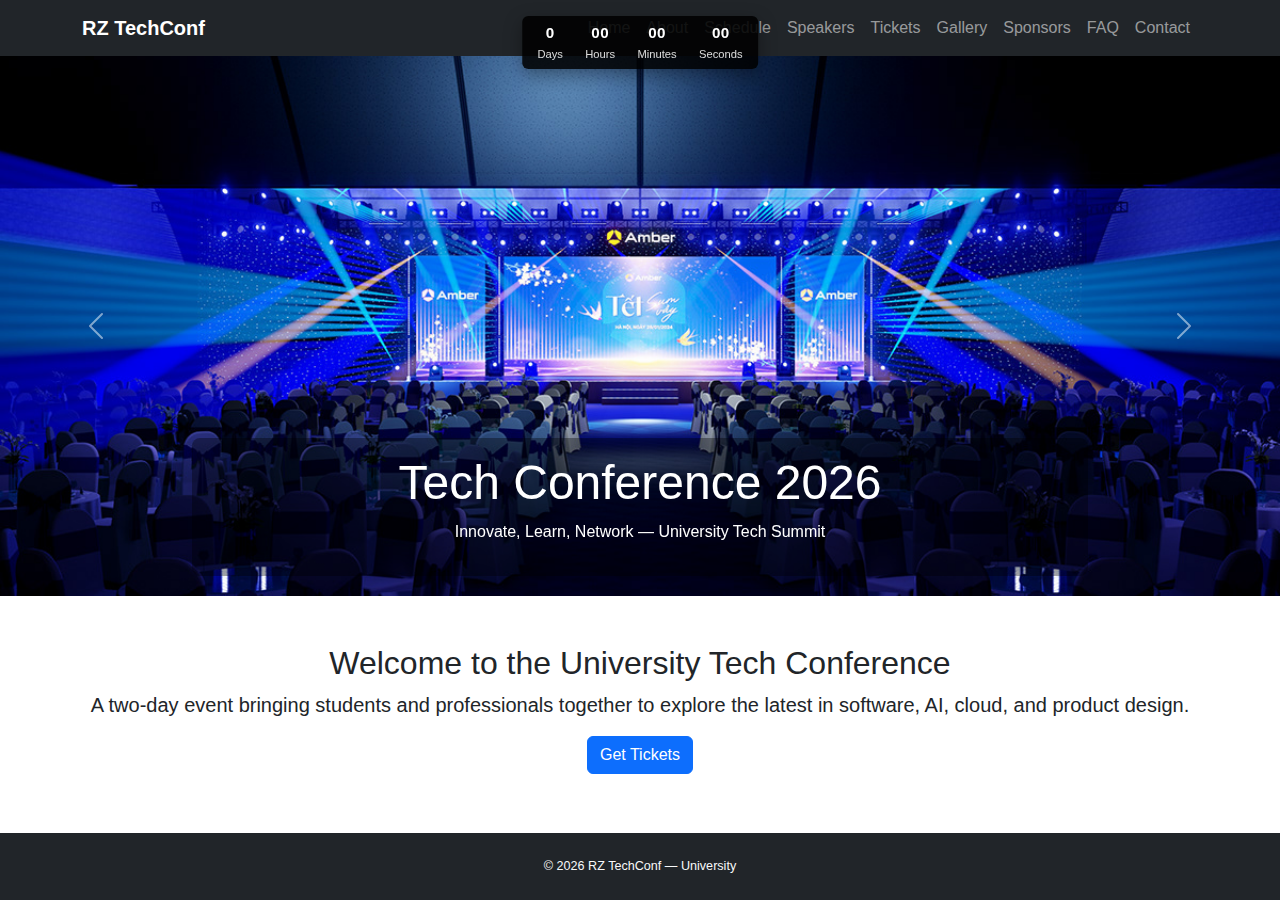
<file: index.html>
<!DOCTYPE html>
<html lang="en">
  <head>
    <meta charset="utf-8" />
    <meta name="viewport" content="width=device-width, initial-scale=1" />
    <title>Tech Conference — Home</title>
    <link
      href="https://cdn.jsdelivr.net/npm/bootstrap@5.3.2/dist/css/bootstrap.min.css"
      rel="stylesheet"
    />
    <link rel="stylesheet" href="css/main.css" />
  </head>
  <body id="rz-body">
    <nav id="rz-navbar" class="navbar navbar-expand-lg navbar-dark bg-dark">
      <div class="container">
        <a class="navbar-brand" href="#">RZ TechConf</a>
        <button
          class="navbar-toggler"
          type="button"
          data-bs-toggle="collapse"
          data-bs-target="#rzNavMenu"
          aria-controls="rzNavMenu"
          aria-expanded="false"
          aria-label="Toggle navigation"
        >
          <span class="navbar-toggler-icon"></span>
        </button>
        <div class="collapse navbar-collapse" id="rzNavMenu">
          <ul class="navbar-nav ms-auto mb-2 mb-lg-0">
            <li class="nav-item">
              <a class="nav-link active" href="#">Home</a>
            </li>
            <li class="nav-item">
              <a class="nav-link" href="about.html">About</a>
            </li>
            <li class="nav-item">
              <a class="nav-link" href="schedule.html">Schedule</a>
            </li>
            <li class="nav-item">
              <a class="nav-link" href="speakers.html">Speakers</a>
            </li>
            <li class="nav-item">
              <a class="nav-link" href="tickets.html">Tickets</a>
            </li>
            <li class="nav-item">
              <a class="nav-link" href="gallery.html">Gallery</a>
            </li>
            <li class="nav-item">
              <a class="nav-link" href="sponsors.html">Sponsors</a>
            </li>
            <li class="nav-item">
              <a class="nav-link" href="faq.html">FAQ</a>
            </li>
            <li class="nav-item">
              <a class="nav-link" href="contact.html">Contact</a>
            </li>
          </ul>
        </div>
      </div>
    </nav>

    <header class="rz-hero">
      <div id="rzHeroCarousel" class="carousel slide" data-bs-ride="carousel">
        <div class="carousel-inner rz-carousel">
          <div class="carousel-item active">
            <img src="img/rz-hero-1.jpg" class="d-block w-100" alt="Hero 1" />
            <div class="carousel-caption d-none d-md-block rz-hero-caption">
              <h1 class="display-5">Tech Conference 2026</h1>
              <p>Innovate, Learn, Network — University Tech Summit</p>
            </div>
          </div>
          <div class="carousel-item">
            <img src="img/rz-hero-2.jpg" class="d-block w-100" alt="Hero 2" />
            <div class="carousel-caption d-none d-md-block rz-hero-caption">
              <h1 class="display-5">Keynotes & Workshops</h1>
              <p>Hands-on sessions from industry leaders.</p>
            </div>
          </div>
          <div class="carousel-item">
            <img src="img/rz-hero-3.jpg" class="d-block w-100" alt="Hero 3" />
            <div class="carousel-caption d-none d-md-block rz-hero-caption">
              <h1 class="display-5">Join Us</h1>
              <p>Register now — seats are limited.</p>
            </div>
          </div>
        </div>
        <button
          class="carousel-control-prev"
          type="button"
          data-bs-target="#rzHeroCarousel"
          data-bs-slide="prev"
        >
          <span class="carousel-control-prev-icon" aria-hidden="true"></span>
          <span class="visually-hidden">Previous</span>
        </button>
        <button
          class="carousel-control-next"
          type="button"
          data-bs-target="#rzHeroCarousel"
          data-bs-slide="next"
        >
          <span class="carousel-control-next-icon" aria-hidden="true"></span>
          <span class="visually-hidden">Next</span>
        </button>
      </div>
    </header>

    <div class="rz-countdown-wrap">
      <div id="rz-countdown" class="rz-countdown text-center">
        <div><span id="rz-days">0</span><small>Days</small></div>
        <div><span id="rz-hours">00</span><small>Hours</small></div>
        <div><span id="rz-mins">00</span><small>Minutes</small></div>
        <div><span id="rz-secs">00</span><small>Seconds</small></div>
      </div>
    </div>

    
    
    
    
    
    
    
    
    
    
    
    
    

    <main class="container my-5">
      <section class="text-center">
        <h2>Welcome to the University Tech Conference</h2>
        <p class="lead">
          A two-day event bringing students and professionals together to
          explore the latest in software, AI, cloud, and product design.
        </p>
        <a href="tickets.html" class="btn btn-primary">Get Tickets</a>
      </section>
    </main>

    <footer class="bg-dark text-light py-4">
      <div class="container text-center small">
        &copy; <span id="rz-year"></span> RZ TechConf — University
      </div>
    </footer>

    <script src="https://cdn.jsdelivr.net/npm/bootstrap@5.3.2/dist/js/bootstrap.bundle.min.js"></script>
    <script src="js/main.js"></script>
  </body>
</html>
</file>
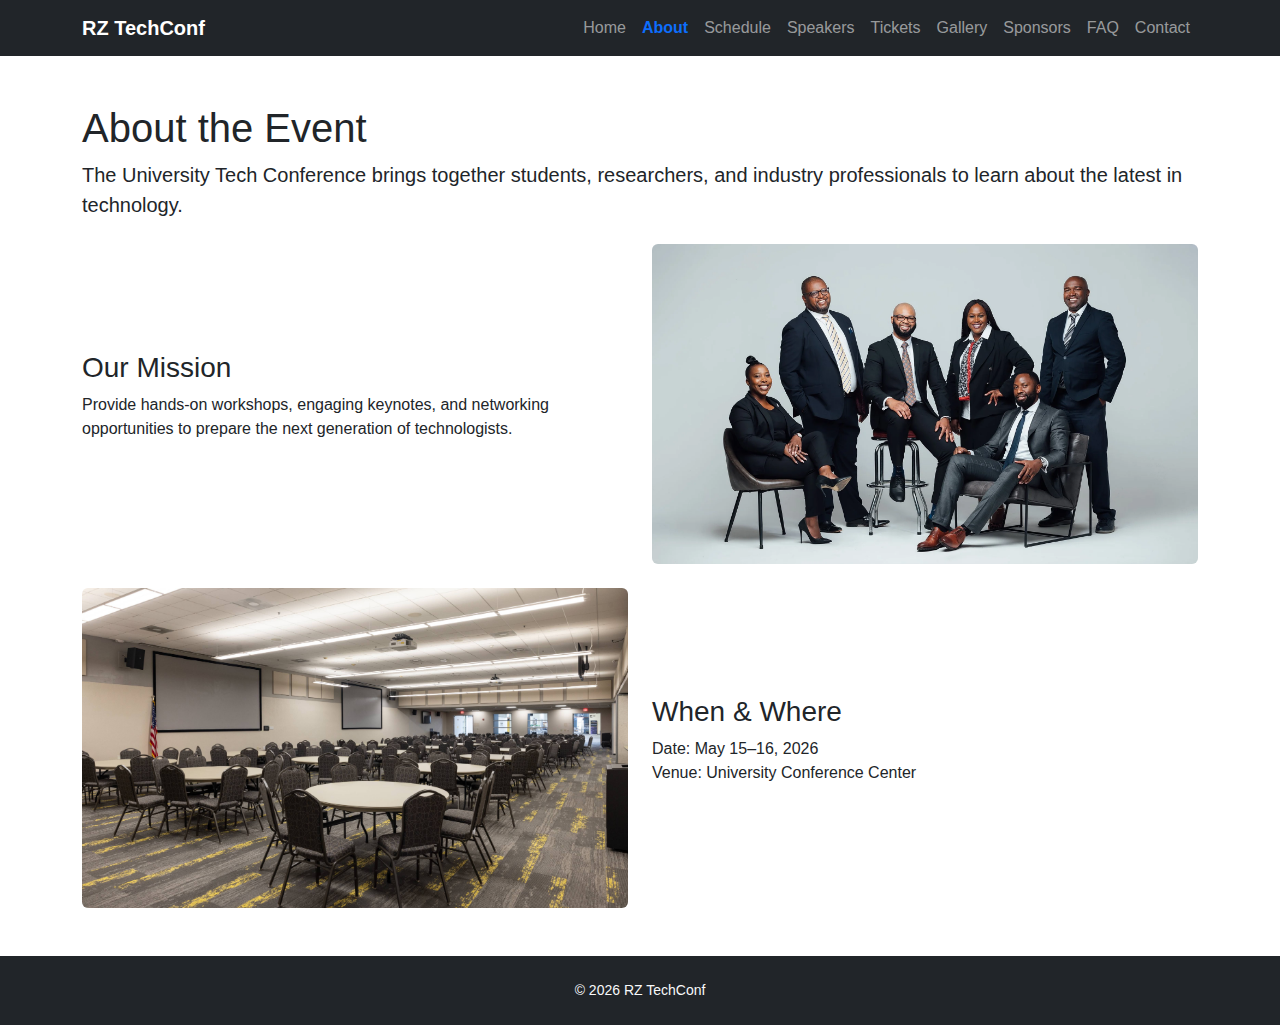
<file: about.html>
<!DOCTYPE html>
<html lang="en">
  <head>
    <meta charset="utf-8" />
    <meta name="viewport" content="width=device-width, initial-scale=1" />
    <title>About — Tech Conference</title>
    <link
      href="https://cdn.jsdelivr.net/npm/bootstrap@5.3.2/dist/css/bootstrap.min.css"
      rel="stylesheet"
    />
    <link rel="stylesheet" href="css/main.css" />
  </head>
  <body id="rz-body">
    <nav id="rz-navbar" class="navbar navbar-expand-lg navbar-dark bg-dark">
      <div class="container">
        <a class="navbar-brand" href="index.html">RZ TechConf</a>
        <button
          class="navbar-toggler"
          type="button"
          data-bs-toggle="collapse"
          data-bs-target="#rzNavMenu"
          aria-controls="rzNavMenu"
          aria-expanded="false"
          aria-label="Toggle navigation"
        >
          <span class="navbar-toggler-icon"></span>
        </button>
        <div class="collapse navbar-collapse" id="rzNavMenu">
          <ul class="navbar-nav ms-auto mb-2 mb-lg-0">
            <li class="nav-item">
              <a class="nav-link" href="index.html">Home</a>
            </li>
            <li class="nav-item">
              <a class="nav-link active" href="about.html">About</a>
            </li>
            <li class="nav-item">
              <a class="nav-link" href="schedule.html">Schedule</a>
            </li>
            <li class="nav-item">
              <a class="nav-link" href="speakers.html">Speakers</a>
            </li>
            <li class="nav-item">
              <a class="nav-link" href="tickets.html">Tickets</a>
            </li>
            <li class="nav-item">
              <a class="nav-link" href="gallery.html">Gallery</a>
            </li>
            <li class="nav-item">
              <a class="nav-link" href="sponsors.html">Sponsors</a>
            </li>
            <li class="nav-item">
              <a class="nav-link" href="faq.html">FAQ</a>
            </li>
            <li class="nav-item">
              <a class="nav-link" href="contact.html">Contact</a>
            </li>
          </ul>
        </div>
      </div>
    </nav>

    <main class="container my-5">
      <h1>About the Event</h1>
      <p class="lead">
        The University Tech Conference brings together students, researchers,
        and industry professionals to learn about the latest in technology.
      </p>
      <section class="row align-items-center mt-4">
        <div class="col-md-6">
          <h3>Our Mission</h3>
          <p>
            Provide hands-on workshops, engaging keynotes, and networking
            opportunities to prepare the next generation of technologists.
          </p>
        </div>
        <div class="col-md-6">
          <img
            src="img/rz-about-team.jpg"
            loading="lazy"
            class="img-fluid rounded rz-about-img"
            alt="Organizing team of RZ TechConf"
          />
        </div>
      </section>

      <section class="row align-items-center mt-4">
        <div class="col-md-6 order-md-2">
          <h3>When & Where</h3>
          <p>Date: May 15–16, 2026<br />Venue: University Conference Center</p>
        </div>
        <div class="col-md-6 order-md-1">
          <img
            src="img/rz-about-campus.jpg"
            loading="lazy"
            class="img-fluid rounded rz-about-img"
            alt="University campus"
          />
        </div>
      </section>
    </main>

    <footer class="bg-dark text-light py-4 text-center small">
      &copy; <span id="rz-year"></span> RZ TechConf
    </footer>
    <script src="https://cdn.jsdelivr.net/npm/bootstrap@5.3.2/dist/js/bootstrap.bundle.min.js"></script>
    <script src="js/main.js"></script>
  </body>
</html>
</file>
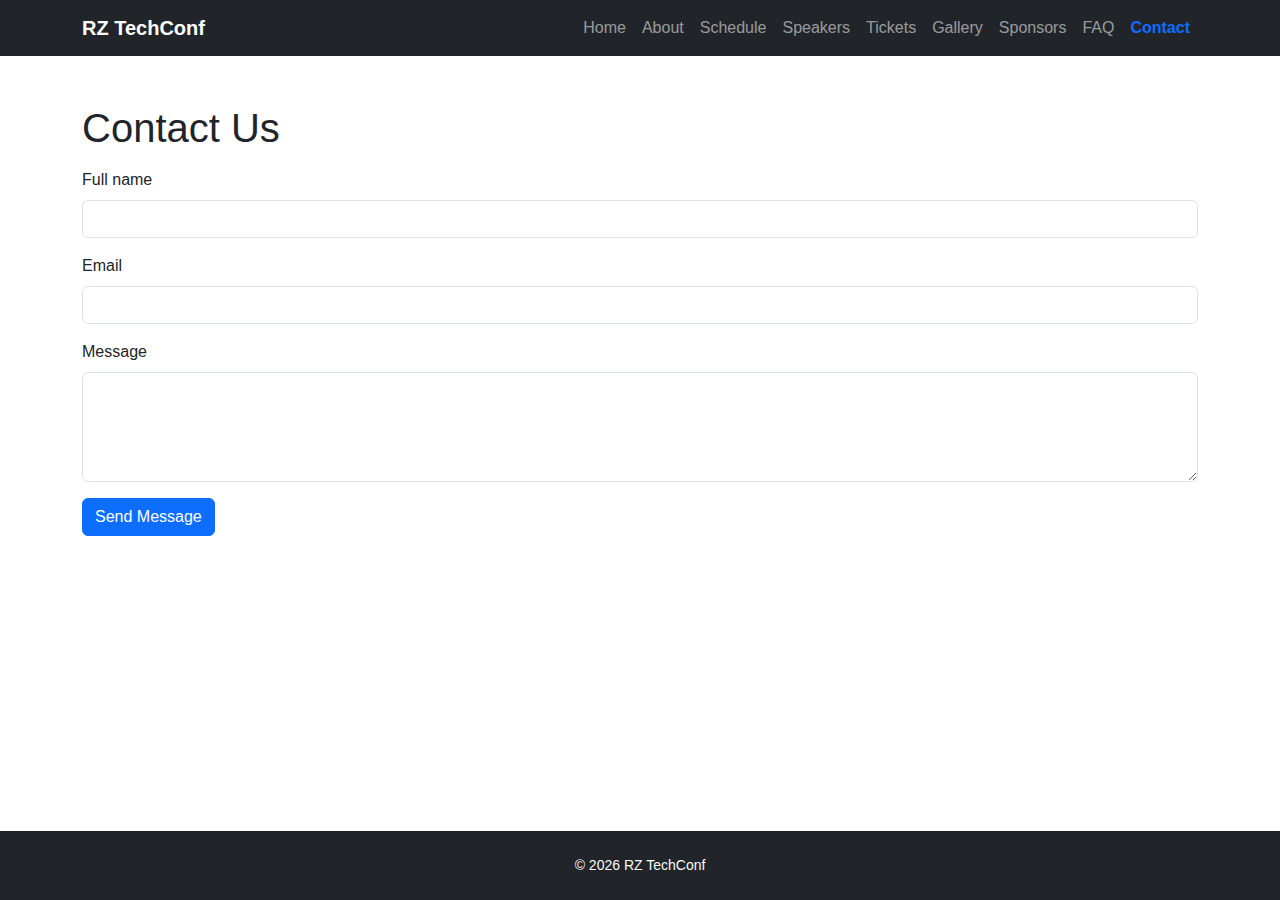
<file: contact.html>
<!DOCTYPE html>
<html lang="en">
  <head>
    <meta charset="utf-8" />
    <meta name="viewport" content="width=device-width, initial-scale=1" />
    <title>Contact — Tech Conference</title>
    <link
      href="https://cdn.jsdelivr.net/npm/bootstrap@5.3.2/dist/css/bootstrap.min.css"
      rel="stylesheet"
    />
    <link rel="stylesheet" href="css/main.css" />
  </head>
  <body id="rz-body">
    <nav id="rz-navbar" class="navbar navbar-expand-lg navbar-dark bg-dark">
      <div class="container">
        <a class="navbar-brand" href="index.html">RZ TechConf</a>
        <button
          class="navbar-toggler"
          type="button"
          data-bs-toggle="collapse"
          data-bs-target="#rzNavMenu"
          aria-controls="rzNavMenu"
          aria-expanded="false"
          aria-label="Toggle navigation"
        >
          <span class="navbar-toggler-icon"></span>
        </button>
        <div class="collapse navbar-collapse" id="rzNavMenu">
          <ul class="navbar-nav ms-auto mb-2 mb-lg-0">
            <li class="nav-item">
              <a class="nav-link" href="index.html">Home</a>
            </li>
            <li class="nav-item">
              <a class="nav-link" href="about.html">About</a>
            </li>
            <li class="nav-item">
              <a class="nav-link" href="schedule.html">Schedule</a>
            </li>
            <li class="nav-item">
              <a class="nav-link" href="speakers.html">Speakers</a>
            </li>
            <li class="nav-item">
              <a class="nav-link" href="tickets.html">Tickets</a>
            </li>
            <li class="nav-item">
              <a class="nav-link" href="gallery.html">Gallery</a>
            </li>
            <li class="nav-item">
              <a class="nav-link" href="sponsors.html">Sponsors</a>
            </li>
            <li class="nav-item">
              <a class="nav-link" href="faq.html">FAQ</a>
            </li>
            <li class="nav-item">
              <a class="nav-link active" href="contact.html">Contact</a>
            </li>
          </ul>
        </div>
      </div>
    </nav>

    <main class="container my-5">
      <h1>Contact Us</h1>
      <form id="rz-contact-form" class="mt-3" novalidate>
        <div class="mb-3">
          <label class="form-label">Full name</label>
          <input
            type="text"
            class="form-control"
            id="rz-contact-name"
            required
          />
        </div>
        <div class="mb-3">
          <label class="form-label">Email</label>
          <input
            type="email"
            class="form-control"
            id="rz-contact-email"
            required
          />
        </div>
        <div class="mb-3">
          <label class="form-label">Message</label>
          <textarea
            class="form-control"
            id="rz-contact-message"
            rows="4"
            required
          ></textarea>
        </div>
        <button type="submit" class="btn btn-primary">Send Message</button>
      </form>
    </main>

    <footer class="bg-dark text-light py-4 text-center small">
      &copy; <span id="rz-year"></span> RZ TechConf
    </footer>
    <script src="https://cdn.jsdelivr.net/npm/bootstrap@5.3.2/dist/js/bootstrap.bundle.min.js"></script>
    <script src="js/main.js"></script>
  </body>
</html>
</file>
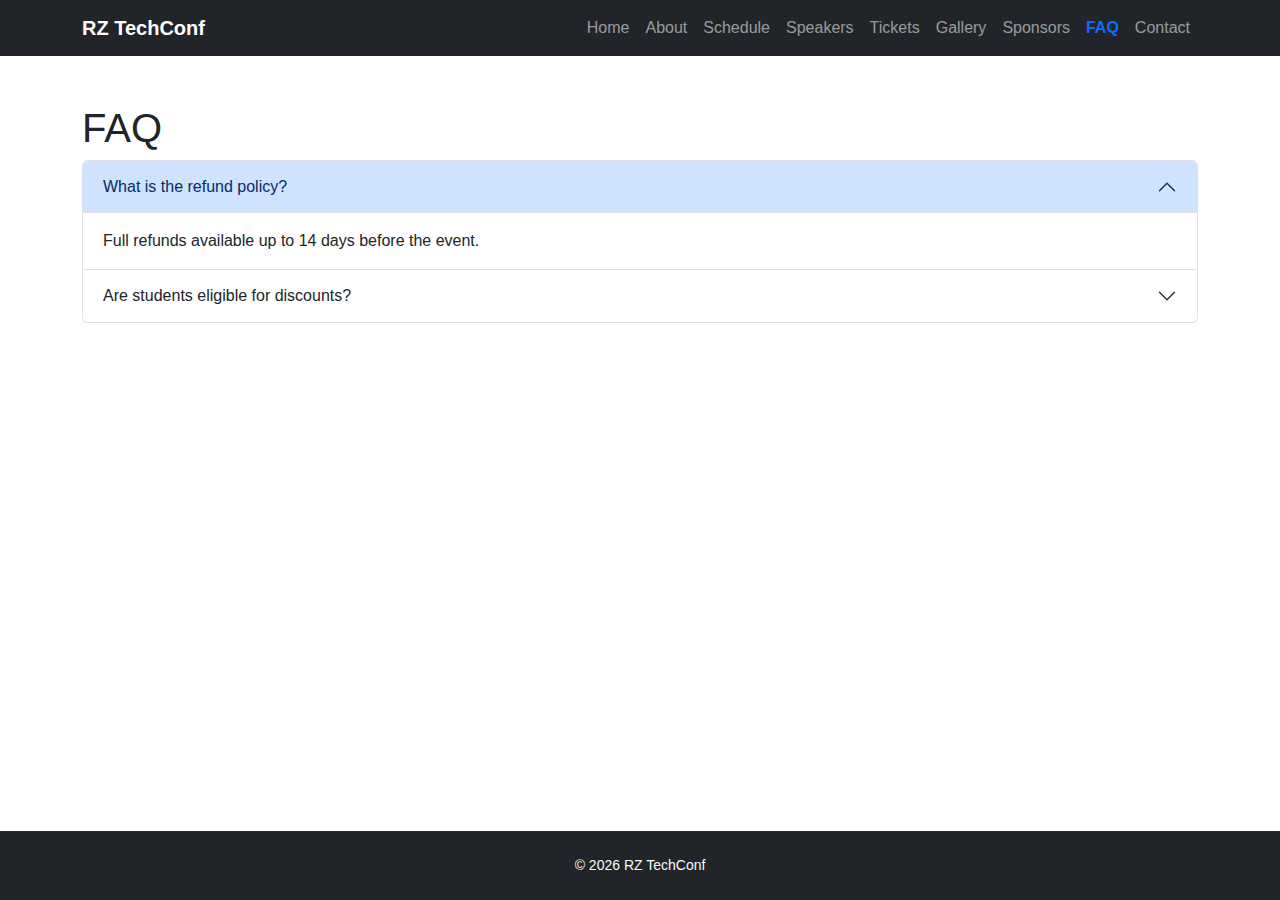
<file: faq.html>
<!DOCTYPE html>
<html lang="en">
  <head>
    <meta charset="utf-8" />
    <meta name="viewport" content="width=device-width, initial-scale=1" />
    <title>FAQ — Tech Conference</title>
    <link
      href="https://cdn.jsdelivr.net/npm/bootstrap@5.3.2/dist/css/bootstrap.min.css"
      rel="stylesheet"
    />
    <link rel="stylesheet" href="css/main.css" />
  </head>
  <body id="rz-body">
    <nav id="rz-navbar" class="navbar navbar-expand-lg navbar-dark bg-dark">
      <div class="container">
        <a class="navbar-brand" href="index.html">RZ TechConf</a>
        <button
          class="navbar-toggler"
          type="button"
          data-bs-toggle="collapse"
          data-bs-target="#rzNavMenu"
          aria-controls="rzNavMenu"
          aria-expanded="false"
          aria-label="Toggle navigation"
        >
          <span class="navbar-toggler-icon"></span>
        </button>
        <div class="collapse navbar-collapse" id="rzNavMenu">
          <ul class="navbar-nav ms-auto mb-2 mb-lg-0">
            <li class="nav-item">
              <a class="nav-link" href="index.html">Home</a>
            </li>
            <li class="nav-item">
              <a class="nav-link" href="about.html">About</a>
            </li>
            <li class="nav-item">
              <a class="nav-link" href="schedule.html">Schedule</a>
            </li>
            <li class="nav-item">
              <a class="nav-link" href="speakers.html">Speakers</a>
            </li>
            <li class="nav-item">
              <a class="nav-link" href="tickets.html">Tickets</a>
            </li>
            <li class="nav-item">
              <a class="nav-link" href="gallery.html">Gallery</a>
            </li>
            <li class="nav-item">
              <a class="nav-link" href="sponsors.html">Sponsors</a>
            </li>
            <li class="nav-item">
              <a class="nav-link active" href="faq.html">FAQ</a>
            </li>
            <li class="nav-item">
              <a class="nav-link" href="contact.html">Contact</a>
            </li>
          </ul>
        </div>
      </div>
    </nav>
    <main class="container my-5">
      <h1>FAQ</h1>
      <div class="accordion" id="rzFaq">
        <div class="accordion-item">
          <h2 class="accordion-header">
            <button
              class="accordion-button"
              type="button"
              data-bs-toggle="collapse"
              data-bs-target="#faq1"
            >
              What is the refund policy?
            </button>
          </h2>
          <div
            id="faq1"
            class="accordion-collapse collapse show"
            data-bs-parent="#rzFaq"
          >
            <div class="accordion-body">
              Full refunds available up to 14 days before the event.
            </div>
          </div>
        </div>
        <div class="accordion-item">
          <h2 class="accordion-header">
            <button
              class="accordion-button collapsed"
              type="button"
              data-bs-toggle="collapse"
              data-bs-target="#faq2"
            >
              Are students eligible for discounts?
            </button>
          </h2>
          <div
            id="faq2"
            class="accordion-collapse collapse"
            data-bs-parent="#rzFaq"
          >
            <div class="accordion-body">
              Yes — student tickets are discounted; bring valid ID.
            </div>
          </div>
        </div>
      </div>
    </main>
    <footer class="bg-dark text-light py-4 text-center small">
      &copy; <span id="rz-year"></span> RZ TechConf
    </footer>
    <script src="https://cdn.jsdelivr.net/npm/bootstrap@5.3.2/dist/js/bootstrap.bundle.min.js"></script>
    <script src="js/main.js"></script>
  </body>
</html>
</file>
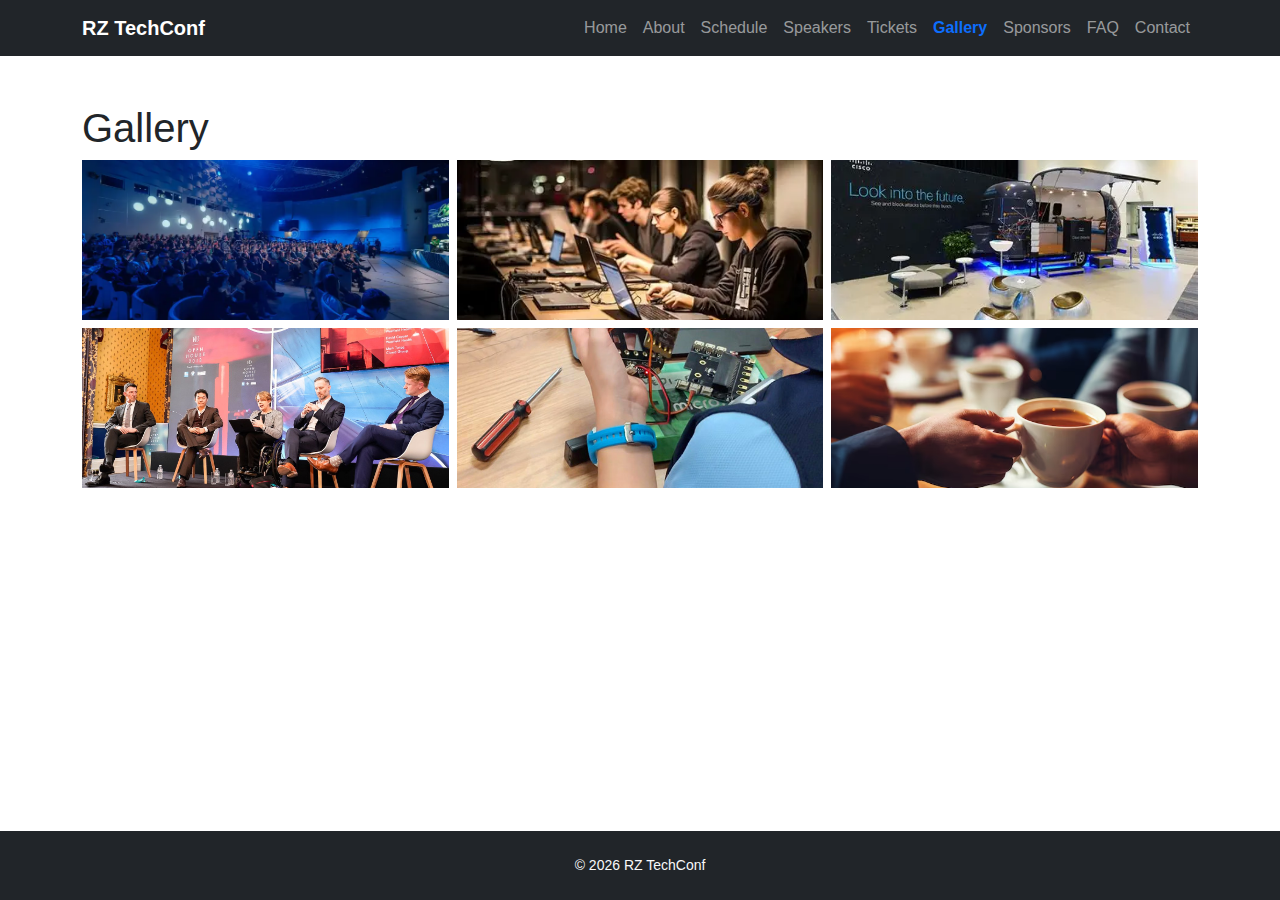
<file: gallery.html>
<!doctype html>
<html lang="en">
  <head>
    <meta charset="utf-8">
    <meta name="viewport" content="width=device-width, initial-scale=1">
    <title>Gallery — Tech Conference</title>
    <link href="https://cdn.jsdelivr.net/npm/bootstrap@5.3.2/dist/css/bootstrap.min.css" rel="stylesheet">
    <link rel="stylesheet" href="css/main.css">
  </head>
  <body id="rz-body">
    <nav id="rz-navbar" class="navbar navbar-expand-lg navbar-dark bg-dark">
      <div class="container">
        <a class="navbar-brand" href="index.html">RZ TechConf</a>
        <button class="navbar-toggler" type="button" data-bs-toggle="collapse" data-bs-target="#rzNavMenu" aria-controls="rzNavMenu" aria-expanded="false" aria-label="Toggle navigation">
          <span class="navbar-toggler-icon"></span>
        </button>
        <div class="collapse navbar-collapse" id="rzNavMenu">
          <ul class="navbar-nav ms-auto mb-2 mb-lg-0">
            <li class="nav-item"><a class="nav-link" href="index.html">Home</a></li>
            <li class="nav-item"><a class="nav-link" href="about.html">About</a></li>
            <li class="nav-item"><a class="nav-link" href="schedule.html">Schedule</a></li>
            <li class="nav-item"><a class="nav-link" href="speakers.html">Speakers</a></li>
            <li class="nav-item"><a class="nav-link" href="tickets.html">Tickets</a></li>
            <li class="nav-item"><a class="nav-link active" href="gallery.html">Gallery</a></li>
            <li class="nav-item"><a class="nav-link" href="sponsors.html">Sponsors</a></li>
            <li class="nav-item"><a class="nav-link" href="faq.html">FAQ</a></li>
            <li class="nav-item"><a class="nav-link" href="contact.html">Contact</a></li>
          </ul>
        </div>
      
    </nav>

    <main class="container my-5">
      <h1>Gallery</h1>


        <div class="row g-2 rz-gallery-grid">
          <div class="col-6 col-md-4"><img src="img/rz-gallery-01.jpg" loading="lazy" class="img-fluid" alt="Keynote on main stage"></div>
          <div class="col-6 col-md-4"><img src="img/rz-gallery-02.jpg" loading="lazy" class="img-fluid" alt="Workshop with participants"></div>
          <div class="col-6 col-md-4"><img src="img/rz-gallery-03.jpg" loading="lazy" class="img-fluid" alt="Expo booth"></div>
          <div class="col-6 col-md-4"><img src="img/rz-gallery-04.jpg" loading="lazy" class="img-fluid" alt="Panel discussion"></div>
          <div class="col-6 col-md-4"><img src="img/rz-gallery-05.jpg" loading="lazy" class="img-fluid" alt="Student project demo"></div>
          <div class="col-6 col-md-4"><img src="img/rz-gallery-06.jpg" loading="lazy" class="img-fluid" alt="Attendees networking"></div>
        </div>
      </main>

      <footer class="bg-dark text-light py-4 text-center small">&copy; <span id="rz-year"></span> RZ TechConf</footer>
    <script src="https://cdn.jsdelivr.net/npm/bootstrap@5.3.2/dist/js/bootstrap.bundle.min.js"></script>
    <script src="js/main.js"></script>
  </body>
</html>
</file>
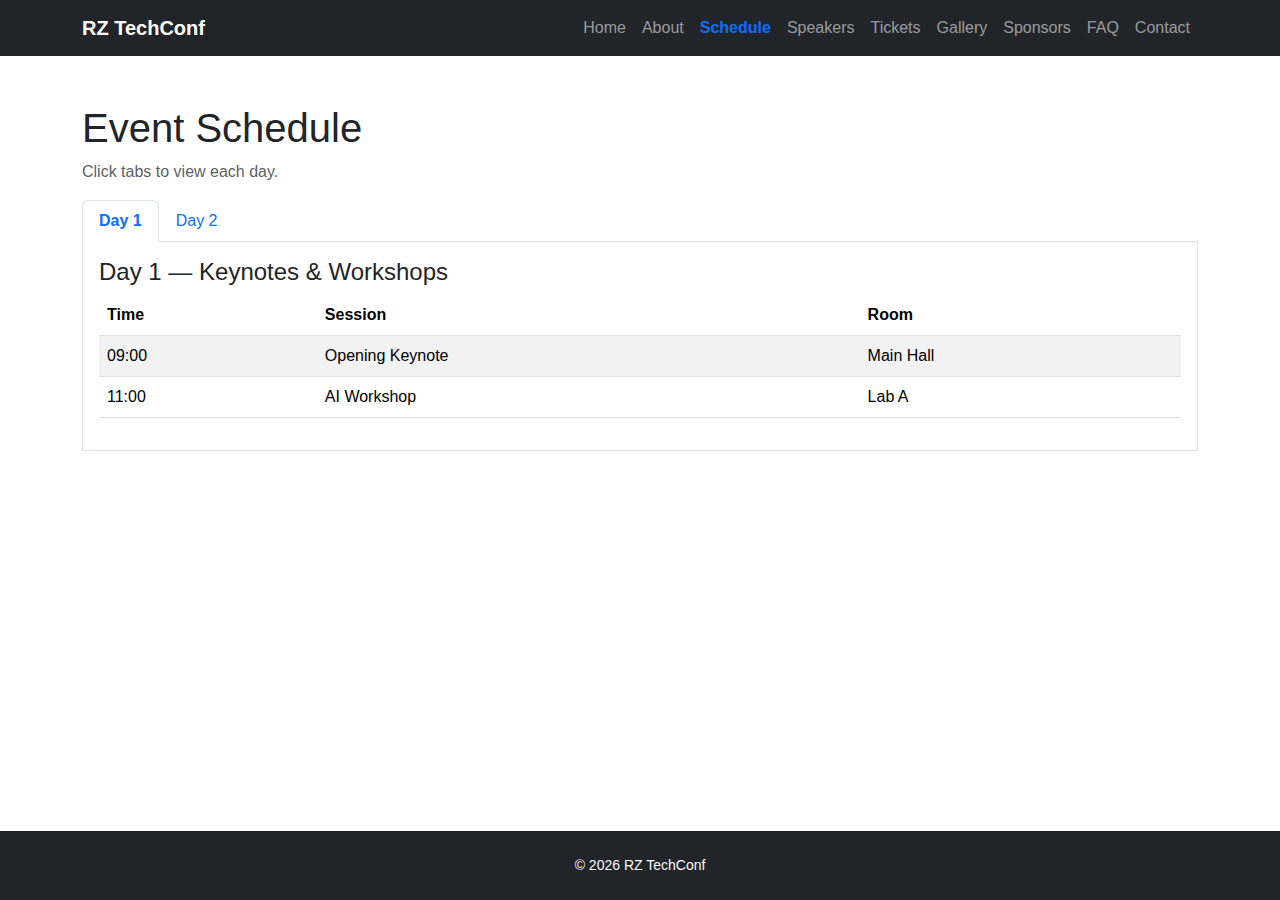
<file: schedule.html>
<!DOCTYPE html>
<html lang="en">
  <head>
    <meta charset="utf-8" />
    <meta name="viewport" content="width=device-width, initial-scale=1" />
    <title>Schedule — Tech Conference</title>
    <link
      href="https://cdn.jsdelivr.net/npm/bootstrap@5.3.2/dist/css/bootstrap.min.css"
      rel="stylesheet"
    />
    <link rel="stylesheet" href="css/main.css" />
  </head>
  <body id="rz-body">
    <nav id="rz-navbar" class="navbar navbar-expand-lg navbar-dark bg-dark">
      <div class="container">
        <a class="navbar-brand" href="index.html">RZ TechConf</a>
        <button
          class="navbar-toggler"
          type="button"
          data-bs-toggle="collapse"
          data-bs-target="#rzNavMenu"
          aria-controls="rzNavMenu"
          aria-expanded="false"
          aria-label="Toggle navigation"
        >
          <span class="navbar-toggler-icon"></span>
        </button>
        <div class="collapse navbar-collapse" id="rzNavMenu">
          <ul class="navbar-nav ms-auto mb-2 mb-lg-0">
            <li class="nav-item">
              <a class="nav-link" href="index.html">Home</a>
            </li>
            <li class="nav-item">
              <a class="nav-link" href="about.html">About</a>
            </li>
            <li class="nav-item">
              <a class="nav-link active" href="schedule.html">Schedule</a>
            </li>
            <li class="nav-item">
              <a class="nav-link" href="speakers.html">Speakers</a>
            </li>
            <li class="nav-item">
              <a class="nav-link" href="tickets.html">Tickets</a>
            </li>
            <li class="nav-item">
              <a class="nav-link" href="gallery.html">Gallery</a>
            </li>
            <li class="nav-item">
              <a class="nav-link" href="sponsors.html">Sponsors</a>
            </li>
            <li class="nav-item">
              <a class="nav-link" href="faq.html">FAQ</a>
            </li>
            <li class="nav-item">
              <a class="nav-link" href="contact.html">Contact</a>
            </li>
          </ul>
        </div>
      </div>
    </nav>

    <main class="container my-5">
      <h1>Event Schedule</h1>
      <p class="text-muted">Click tabs to view each day.</p>

      <ul class="nav nav-tabs" id="rzScheduleTabs" role="tablist">
        <li class="nav-item" role="presentation">
          <button
            class="nav-link active"
            id="day1-tab"
            data-bs-toggle="tab"
            data-bs-target="#day1"
            type="button"
          >
            Day 1
          </button>
        </li>
        <li class="nav-item" role="presentation">
          <button
            class="nav-link"
            id="day2-tab"
            data-bs-toggle="tab"
            data-bs-target="#day2"
            type="button"
          >
            Day 2
          </button>
        </li>
      </ul>
      <div class="tab-content p-3 border border-top-0" id="rzScheduleContent">
        <div class="tab-pane fade show active" id="day1">
          <h4>Day 1 — Keynotes & Workshops</h4>
          <table class="table table-striped">
            <thead>
              <tr>
                <th>Time</th>
                <th>Session</th>
                <th>Room</th>
              </tr>
            </thead>
            <tbody>
              <tr>
                <td>09:00</td>
                <td>Opening Keynote</td>
                <td>Main Hall</td>
              </tr>
              <tr>
                <td>11:00</td>
                <td>AI Workshop</td>
                <td>Lab A</td>
              </tr>
            </tbody>
          </table>
        </div>
        <div class="tab-pane fade" id="day2">
          <h4>Day 2 — Talks & Panels</h4>
          <table class="table table-striped">
            <thead>
              <tr>
                <th>Time</th>
                <th>Session</th>
                <th>Room</th>
              </tr>
            </thead>
            <tbody>
              <tr>
                <td>09:30</td>
                <td>Cloud Native Patterns</td>
                <td>Room 101</td>
              </tr>
              <tr>
                <td>14:00</td>
                <td>Student Project Demos</td>
                <td>Expo</td>
              </tr>
            </tbody>
          </table>
        </div>
      </div>
    </main>

    <footer class="bg-dark text-light py-4 text-center small">
      &copy; <span id="rz-year"></span> RZ TechConf
    </footer>
    <script src="https://cdn.jsdelivr.net/npm/bootstrap@5.3.2/dist/js/bootstrap.bundle.min.js"></script>
    <script src="js/main.js"></script>
  </body>
</html>
</file>
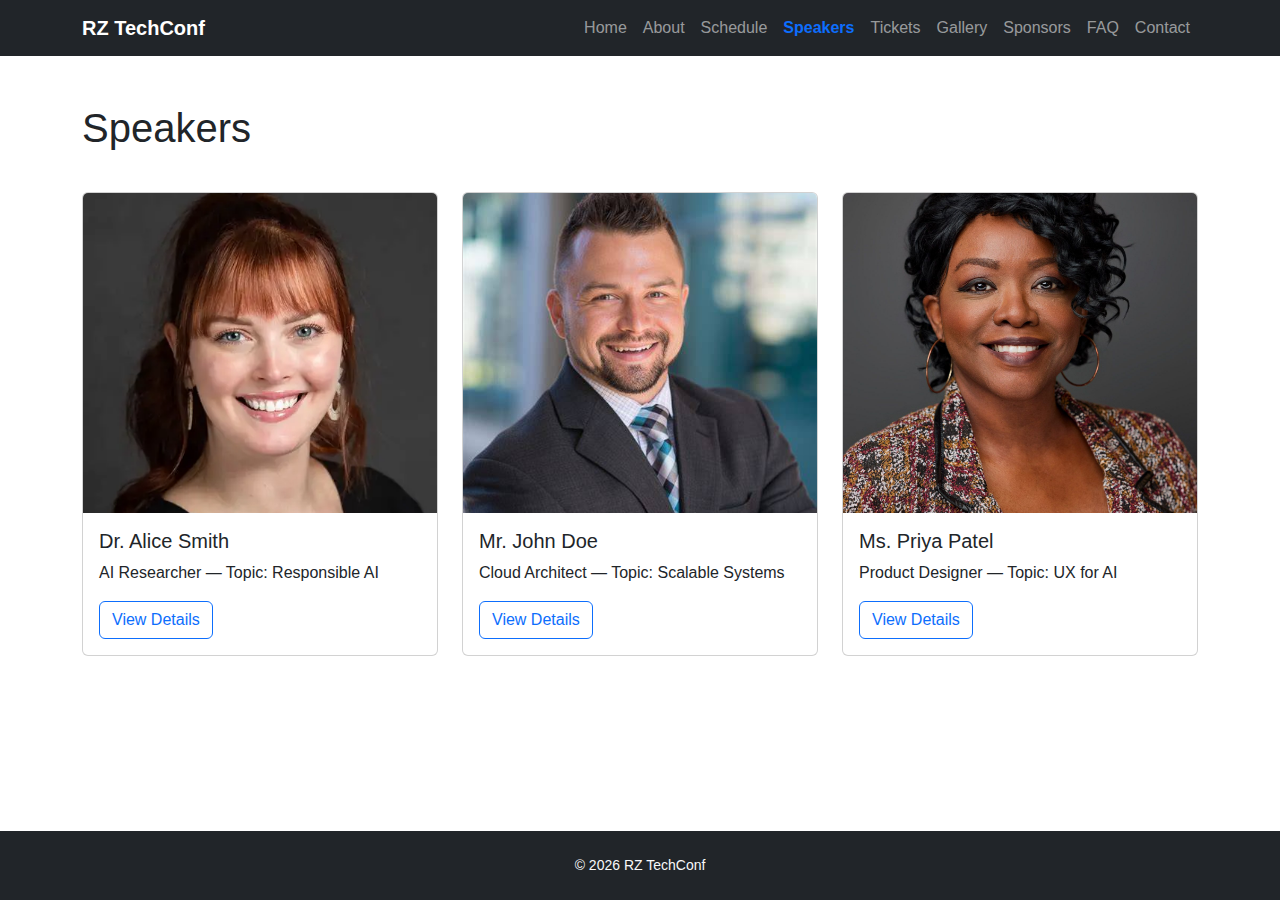
<file: speakers.html>
<!DOCTYPE html>
<html lang="en">
  <head>
    <meta charset="utf-8" />
    <meta name="viewport" content="width=device-width, initial-scale=1" />
    <title>Speakers — Tech Conference</title>
    <link
      href="https://cdn.jsdelivr.net/npm/bootstrap@5.3.2/dist/css/bootstrap.min.css"
      rel="stylesheet"
    />
    <link rel="stylesheet" href="css/main.css" />
  </head>
  <body id="rz-body">
    <nav id="rz-navbar" class="navbar navbar-expand-lg navbar-dark bg-dark">
      <div class="container">
        <a class="navbar-brand" href="index.html">RZ TechConf</a>
        <button
          class="navbar-toggler"
          type="button"
          data-bs-toggle="collapse"
          data-bs-target="#rzNavMenu"
          aria-controls="rzNavMenu"
          aria-expanded="false"
          aria-label="Toggle navigation"
        >
          <span class="navbar-toggler-icon"></span>
        </button>
        <div class="collapse navbar-collapse" id="rzNavMenu">
          <ul class="navbar-nav ms-auto mb-2 mb-lg-0">
            <li class="nav-item">
              <a class="nav-link" href="index.html">Home</a>
            </li>
            <li class="nav-item">
              <a class="nav-link" href="about.html">About</a>
            </li>
            <li class="nav-item">
              <a class="nav-link" href="schedule.html">Schedule</a>
            </li>
            <li class="nav-item">
              <a class="nav-link active" href="speakers.html">Speakers</a>
            </li>
            <li class="nav-item">
              <a class="nav-link" href="tickets.html">Tickets</a>
            </li>
            <li class="nav-item">
              <a class="nav-link" href="gallery.html">Gallery</a>
            </li>
            <li class="nav-item">
              <a class="nav-link" href="sponsors.html">Sponsors</a>
            </li>
            <li class="nav-item">
              <a class="nav-link" href="faq.html">FAQ</a>
            </li>
            <li class="nav-item">
              <a class="nav-link" href="contact.html">Contact</a>
            </li>
          </ul>
        </div>
      </div>
    </nav>

    <main class="container my-5">
      <h1>Speakers</h1>
      <div class="row g-4 mt-3">
        <div class="col-md-4">
          <div class="card rz-speaker-card">
            <img
              src="img/rz-speaker-s1-thumb.jpg"
              loading="lazy"
              class="card-img-top"
              alt="Dr. Alice Smith"
            />
            <div class="card-body">
              <h5 class="card-title">Dr. Alice Smith</h5>
              <p class="card-text">AI Researcher — Topic: Responsible AI</p>
              <a
                href="speaker-details.html?id=s1"
                class="btn btn-outline-primary"
                data-rz-id="s1"
                >View Details</a
              >
            </div>
          </div>
        </div>
        <div class="col-md-4">
          <div class="card rz-speaker-card">
            <img
              src="img/rz-speaker-s2-thumb.jpg"
              loading="lazy"
              class="card-img-top"
              alt="Mr. John Doe"
            />
            <div class="card-body">
              <h5 class="card-title">Mr. John Doe</h5>
              <p class="card-text">Cloud Architect — Topic: Scalable Systems</p>
              <a
                href="speaker-details.html?id=s2"
                class="btn btn-outline-primary"
                data-rz-id="s2"
                >View Details</a
              >
            </div>
          </div>
        </div>
        <div class="col-md-4">
          <div class="card rz-speaker-card">
            <img
              src="img/rz-speaker-s3-thumb.jpg"
              loading="lazy"
              class="card-img-top"
              alt="Ms. Priya Patel"
            />
            <div class="card-body">
              <h5 class="card-title">Ms. Priya Patel</h5>
              <p class="card-text">Product Designer — Topic: UX for AI</p>
              <a
                href="speaker-details.html?id=s3"
                class="btn btn-outline-primary"
                data-rz-id="s3"
                >View Details</a
              >
            </div>
          </div>
        </div>
      </div>
    </main>

    <footer class="bg-dark text-light py-4 text-center small">
      &copy; <span id="rz-year"></span> RZ TechConf
    </footer>
    <script src="https://cdn.jsdelivr.net/npm/bootstrap@5.3.2/dist/js/bootstrap.bundle.min.js"></script>
    <script src="js/main.js"></script>
  </body>
</html>
</file>
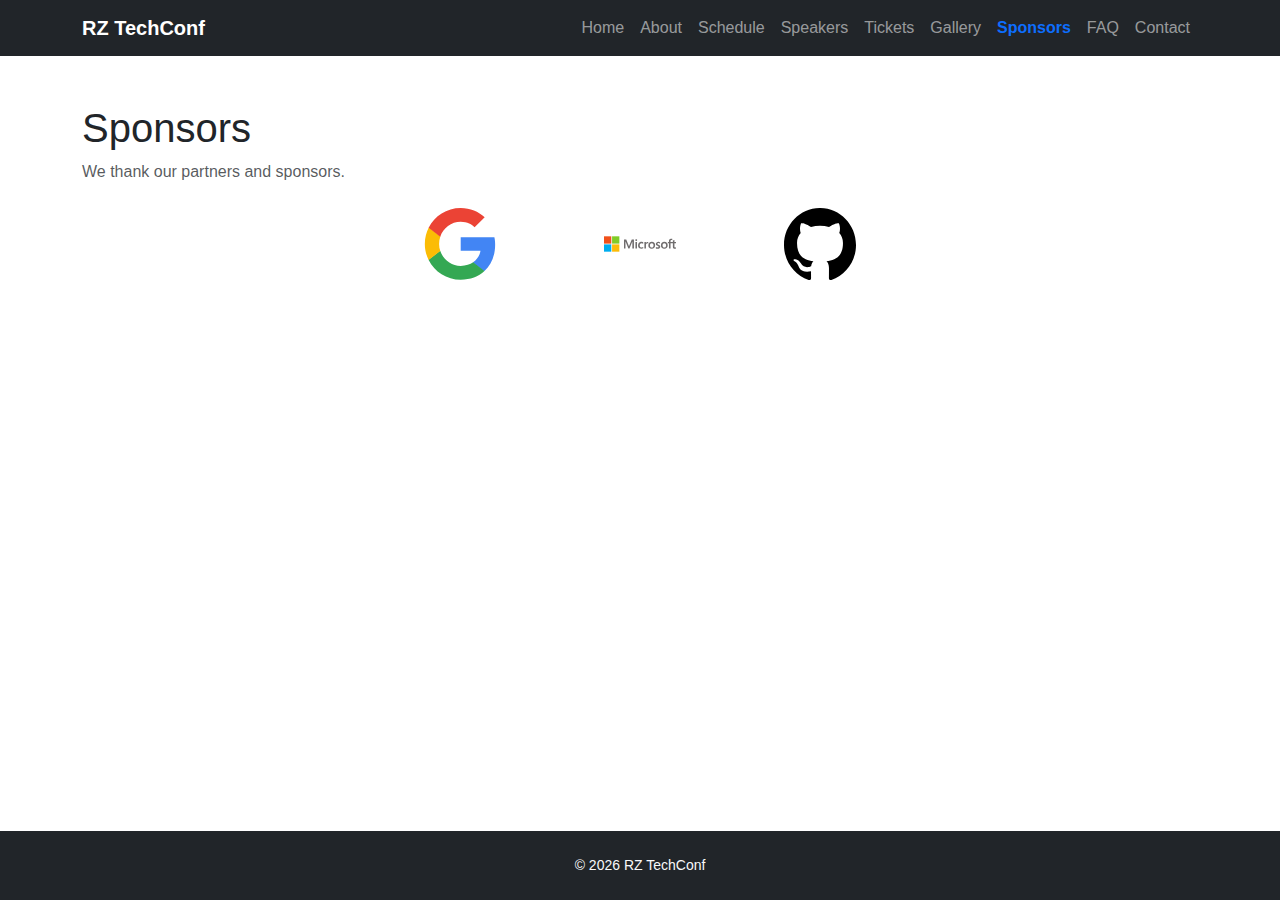
<file: sponsors.html>
<!DOCTYPE html>
<html lang="en">
  <head>
    <meta charset="utf-8" />
    <meta name="viewport" content="width=device-width, initial-scale=1" />
    <title>Sponsors — Tech Conference</title>
    <link
      href="https://cdn.jsdelivr.net/npm/bootstrap@5.3.2/dist/css/bootstrap.min.css"
      rel="stylesheet"
    />
    <link rel="stylesheet" href="css/main.css" />
  </head>
  <body id="rz-body">
    <nav id="rz-navbar" class="navbar navbar-expand-lg navbar-dark bg-dark">
      <div class="container">
        <a class="navbar-brand" href="index.html">RZ TechConf</a>
        <button
          class="navbar-toggler"
          type="button"
          data-bs-toggle="collapse"
          data-bs-target="#rzNavMenu"
          aria-controls="rzNavMenu"
          aria-expanded="false"
          aria-label="Toggle navigation"
        >
          <span class="navbar-toggler-icon"></span>
        </button>
        <div class="collapse navbar-collapse" id="rzNavMenu">
          <ul class="navbar-nav ms-auto mb-2 mb-lg-0">
            <li class="nav-item">
              <a class="nav-link" href="index.html">Home</a>
            </li>
            <li class="nav-item">
              <a class="nav-link" href="about.html">About</a>
            </li>
            <li class="nav-item">
              <a class="nav-link" href="schedule.html">Schedule</a>
            </li>
            <li class="nav-item">
              <a class="nav-link" href="speakers.html">Speakers</a>
            </li>
            <li class="nav-item">
              <a class="nav-link" href="tickets.html">Tickets</a>
            </li>
            <li class="nav-item">
              <a class="nav-link" href="gallery.html">Gallery</a>
            </li>
            <li class="nav-item">
              <a class="nav-link active" href="sponsors.html">Sponsors</a>
            </li>
            <li class="nav-item">
              <a class="nav-link" href="faq.html">FAQ</a>
            </li>
            <li class="nav-item">
              <a class="nav-link" href="contact.html">Contact</a>
            </li>
          </ul>
        </div>
      </div>
    </nav>
    <main class="container my-5">
      <h1>Sponsors</h1>
      <p class="text-muted">We thank our partners and sponsors.</p>
      <div class="rz-sponsors-grid mt-3">
        <div class="rz-sponsor text-center">
          <img
            src="img/rz-sponsor-google.svg"
            loading="lazy"
            class="rz-sponsor-logo"
            alt="Google — Sponsor"
          />
        </div>
        <div class="rz-sponsor text-center">
          <img
            src="img/rz-sponsor-microsoft.svg"
            loading="lazy"
            class="rz-sponsor-logo"
            alt="Microsoft — Sponsor"
          />
        </div>
        <div class="rz-sponsor text-center">
          <img
            src="img/rz-sponsor-github.svg"
            loading="lazy"
            class="rz-sponsor-logo"
            alt="GitHub — Sponsor"
          />
        </div>
      </div>
    </main>
    <footer class="bg-dark text-light py-4 text-center small">
      &copy; <span id="rz-year"></span> RZ TechConf
    </footer>
    <script src="https://cdn.jsdelivr.net/npm/bootstrap@5.3.2/dist/js/bootstrap.bundle.min.js"></script>
    <script src="js/main.js"></script>
  </body>
</html>
</file>
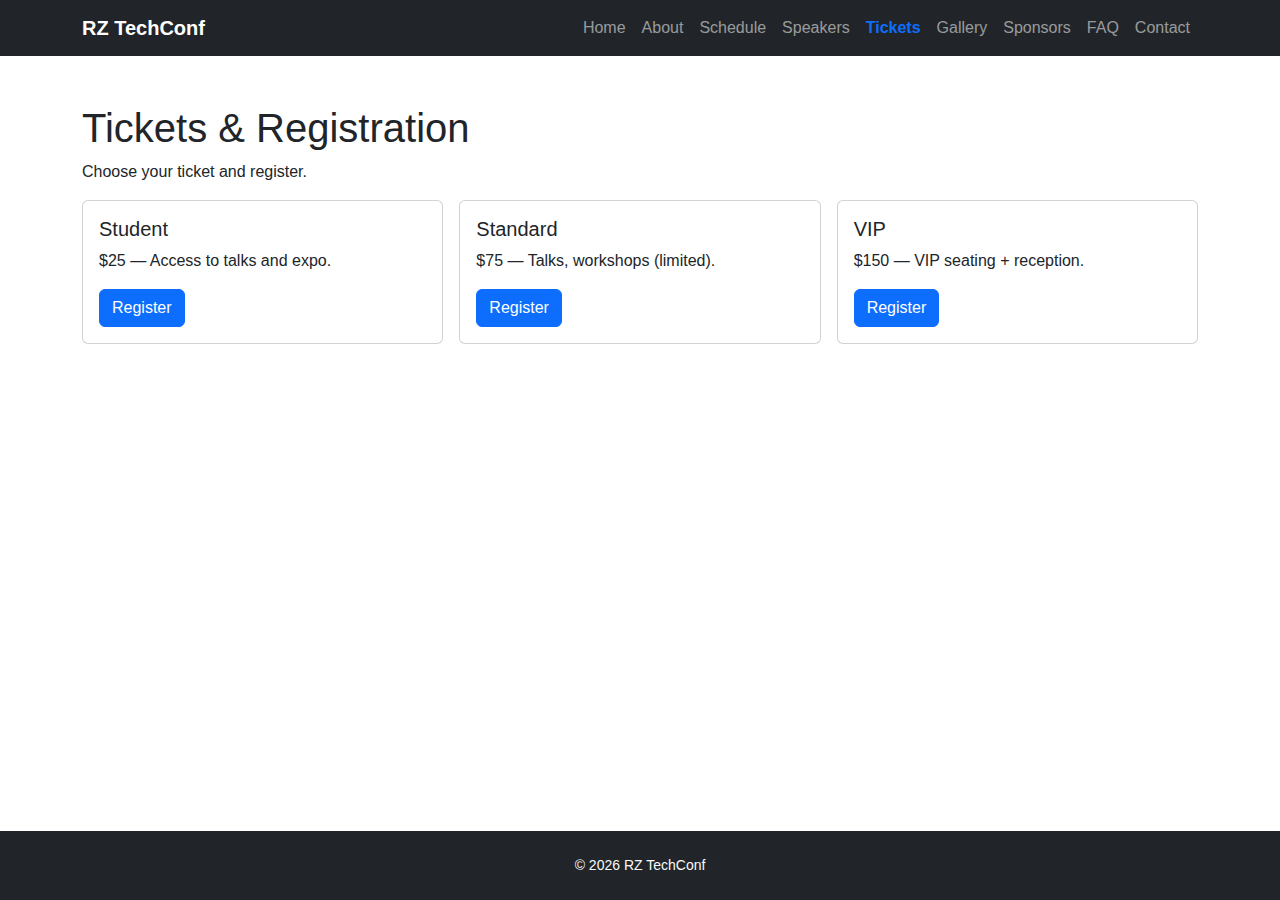
<file: tickets.html>
<!DOCTYPE html>
<html lang="en">
  <head>
    <meta charset="utf-8" />
    <meta name="viewport" content="width=device-width, initial-scale=1" />
    <title>Tickets — Tech Conference</title>
    <link
      href="https://cdn.jsdelivr.net/npm/bootstrap@5.3.2/dist/css/bootstrap.min.css"
      rel="stylesheet"
    />
    <link rel="stylesheet" href="css/main.css" />
  </head>
  <body id="rz-body">
    <nav id="rz-navbar" class="navbar navbar-expand-lg navbar-dark bg-dark">
      <div class="container">
        <a class="navbar-brand" href="index.html">RZ TechConf</a>
        <button
          class="navbar-toggler"
          type="button"
          data-bs-toggle="collapse"
          data-bs-target="#rzNavMenu"
          aria-controls="rzNavMenu"
          aria-expanded="false"
          aria-label="Toggle navigation"
        >
          <span class="navbar-toggler-icon"></span>
        </button>
        <div class="collapse navbar-collapse" id="rzNavMenu">
          <ul class="navbar-nav ms-auto mb-2 mb-lg-0">
            <li class="nav-item">
              <a class="nav-link" href="index.html">Home</a>
            </li>
            <li class="nav-item">
              <a class="nav-link" href="about.html">About</a>
            </li>
            <li class="nav-item">
              <a class="nav-link" href="schedule.html">Schedule</a>
            </li>
            <li class="nav-item">
              <a class="nav-link" href="speakers.html">Speakers</a>
            </li>
            <li class="nav-item">
              <a class="nav-link active" href="tickets.html">Tickets</a>
            </li>
            <li class="nav-item">
              <a class="nav-link" href="gallery.html">Gallery</a>
            </li>
            <li class="nav-item">
              <a class="nav-link" href="sponsors.html">Sponsors</a>
            </li>
            <li class="nav-item">
              <a class="nav-link" href="faq.html">FAQ</a>
            </li>
            <li class="nav-item">
              <a class="nav-link" href="contact.html">Contact</a>
            </li>
          </ul>
        </div>
      </div>
    </nav>

    <main class="container my-5">
      <h1>Tickets & Registration</h1>
      <p>Choose your ticket and register.</p>

      <div class="row g-3">
        <div class="col-md-4">
          <div class="card">
            <div class="card-body">
              <h5 class="card-title">Student</h5>
              <p class="card-text">$25 — Access to talks and expo.</p>
              <button
                class="btn btn-primary rz-ticket-buy"
                data-ticket-type="student"
              >
                Register
              </button>
            </div>
          </div>
        </div>
        <div class="col-md-4">
          <div class="card">
            <div class="card-body">
              <h5 class="card-title">Standard</h5>
              <p class="card-text">$75 — Talks, workshops (limited).</p>
              <button
                class="btn btn-primary rz-ticket-buy"
                data-ticket-type="standard"
              >
                Register
              </button>
            </div>
          </div>
        </div>
        <div class="col-md-4">
          <div class="card">
            <div class="card-body">
              <h5 class="card-title">VIP</h5>
              <p class="card-text">$150 — VIP seating + reception.</p>
              <button
                class="btn btn-primary rz-ticket-buy"
                data-ticket-type="vip"
              >
                Register
              </button>
            </div>
          </div>
        </div>
      </div>

      <div
        class="modal fade"
        id="rzTicketModal"
        tabindex="-1"
        aria-hidden="true"
      >
        <div class="modal-dialog">
          <div class="modal-content">
            <div class="modal-header">
              <h5 class="modal-title">Register</h5>
              <button
                type="button"
                class="btn-close"
                data-bs-dismiss="modal"
              ></button>
            </div>
            <div class="modal-body">
              <form id="rz-ticket-form">
                <div class="mb-3">
                  <label class="form-label">Full name</label>
                  <input
                    type="text"
                    class="form-control"
                    id="rz-ticket-name"
                    required
                  />
                </div>
                <div class="mb-3">
                  <label class="form-label">Email</label>
                  <input
                    type="email"
                    class="form-control"
                    id="rz-ticket-email"
                    required
                  />
                </div>
                <input type="hidden" id="rz-ticket-type" />
              </form>
            </div>
            <div class="modal-footer">
              <button
                type="button"
                class="btn btn-secondary"
                data-bs-dismiss="modal"
              >
                Cancel
              </button>
              <button
                type="button"
                class="btn btn-primary"
                id="rz-ticket-submit"
              >
                Submit Registration
              </button>
            </div>
          </div>
        </div>
      </div>
    </main>

    <footer class="bg-dark text-light py-4 text-center small">
      &copy; <span id="rz-year"></span> RZ TechConf
    </footer>
    <script src="https://cdn.jsdelivr.net/npm/bootstrap@5.3.2/dist/js/bootstrap.bundle.min.js"></script>
    <script src="js/main.js"></script>
  </body>
</html>
</file>
<file: css/main.css>
:root {
  --rz-accent: #0d6efd;
  --rz-muted: #6c757d;
}
html,
body {
  height: 100%;
}
body {
  display: flex;
  flex-direction: column;
  min-height: 100vh;
  font-family: 'Inter', sans-serif;
  color: #212529;
}
main {
  flex: 1;
}

.rz-hero {
  position: relative;
}
.rz-carousel img {
  height: 60vh;
  object-fit: cover;
}
.rz-hero-caption {
  background: rgba(0, 0, 0, 0.35);
  padding: 1rem;
  border-radius: 0.5rem;
}

.rz-countdown-wrap {
  position: absolute;
  top: 1rem;
  left: 50%;
  transform: translateX(-50%);
  z-index: 80;
  padding: 0;
}
.rz-countdown {
  display: inline-flex;
  gap: 0.5rem;
  align-items: center;
  background: rgba(0, 0, 0, 0.88);
  color: #fff;
  padding: 0.28rem 0.5rem;
  border-radius: 0.375rem;
  box-shadow: 0 6px 18px rgba(0, 0, 0, 0.35);
  font-family: inherit;
  white-space: nowrap;
}
.rz-countdown div {
  background: transparent;
  padding: 0.1rem 0.45rem;
  border-radius: 0.25rem;
  text-align: center;
}
.rz-countdown small {
  display: block;
  color: rgba(255, 255, 255, 0.85);
  font-size: 0.7rem;
  margin-top: 0.06rem;
}
.rz-countdown span {
  display: block;
  font-size: 0.95rem;
  font-weight: 700;
  letter-spacing: 0.4px;
}

.rz-speaker-card .card-img-top {
  height: 320px;
  object-fit: cover;
  object-position: center 20%;
}
.rz-speaker-card .card-body {
  min-height: 140px;
}

table.table th,
table.table td {
  vertical-align: middle;
}

#rz-ticket-form .form-label {
  font-weight: 600;
}

#rzGalleryCarousel .carousel-item img {
  height: 50vh;
  object-fit: cover;
}
.rz-gallery-grid img {
  width: 100%;
  height: 160px;
  object-fit: cover;
}

.rz-about-img {
  width: 100%;
  height: 320px;
  object-fit: cover;
}
@media (max-width: 767px) {
  .rz-about-img {
    height: 200px;
  }
}

input:focus,
textarea:focus,
.form-control:focus {
  box-shadow: 0 0 0 0.15rem rgba(13, 110, 253, 0.15);
  border-color: var(--rz-accent);
}

.navbar-brand {
  font-weight: 700;
}
.nav-link.active {
  font-weight: 600;
  color: var(--rz-accent) !important;
}
footer {
  font-size: 0.9rem;
}

:focus {
  outline: 2px dashed var(--rz-accent);
  outline-offset: 3px;
}

@media (max-width: 767px) {
  .rz-carousel img {
    height: 40vh;
  }
  .rz-countdown-wrap {
    position: static;
    margin-top: 1rem;
    padding: 0;
  }
  .rz-countdown {
    display: flex;
    flex-wrap: wrap;
    gap: 0.5rem;
    padding: 0.6rem;
    border-radius: 0.5rem;
    width: 100%;
    max-width: 720px;
    margin: 0 auto;
    background: rgba(0, 0, 0, 0.92);
    color: #fff;
  }
  .rz-countdown div {
    min-width: 60px;
    padding: 0.45rem;
  }
  .rz-speaker-card .card-img-top {
    height: 220px;
  }
  .rz-gallery-grid img {
    height: 110px;
  }
}

.text-muted-strong {
  color: var(--rz-muted);
}

.rz-sponsors-grid {
  display: flex;
  flex-wrap: wrap;
  gap: 1.25rem;
  justify-content: center;
  align-items: center;
  margin-left: 0;
  margin-right: 0;
}
.rz-sponsor {
  flex: 0 1 160px;
  display: flex;
  justify-content: center;
  align-items: center;
  padding: 0.5rem;
}
.rz-sponsor-logo {
  height: 72px;
  max-width: 100%;
  width: auto;
  object-fit: contain;
  display: inline-block;
}

@media (max-width: 767px) {
  .rz-sponsor {
    flex: 0 1 45%;
  }
  .rz-sponsor-logo {
    height: 56px;
  }
}
</file>
